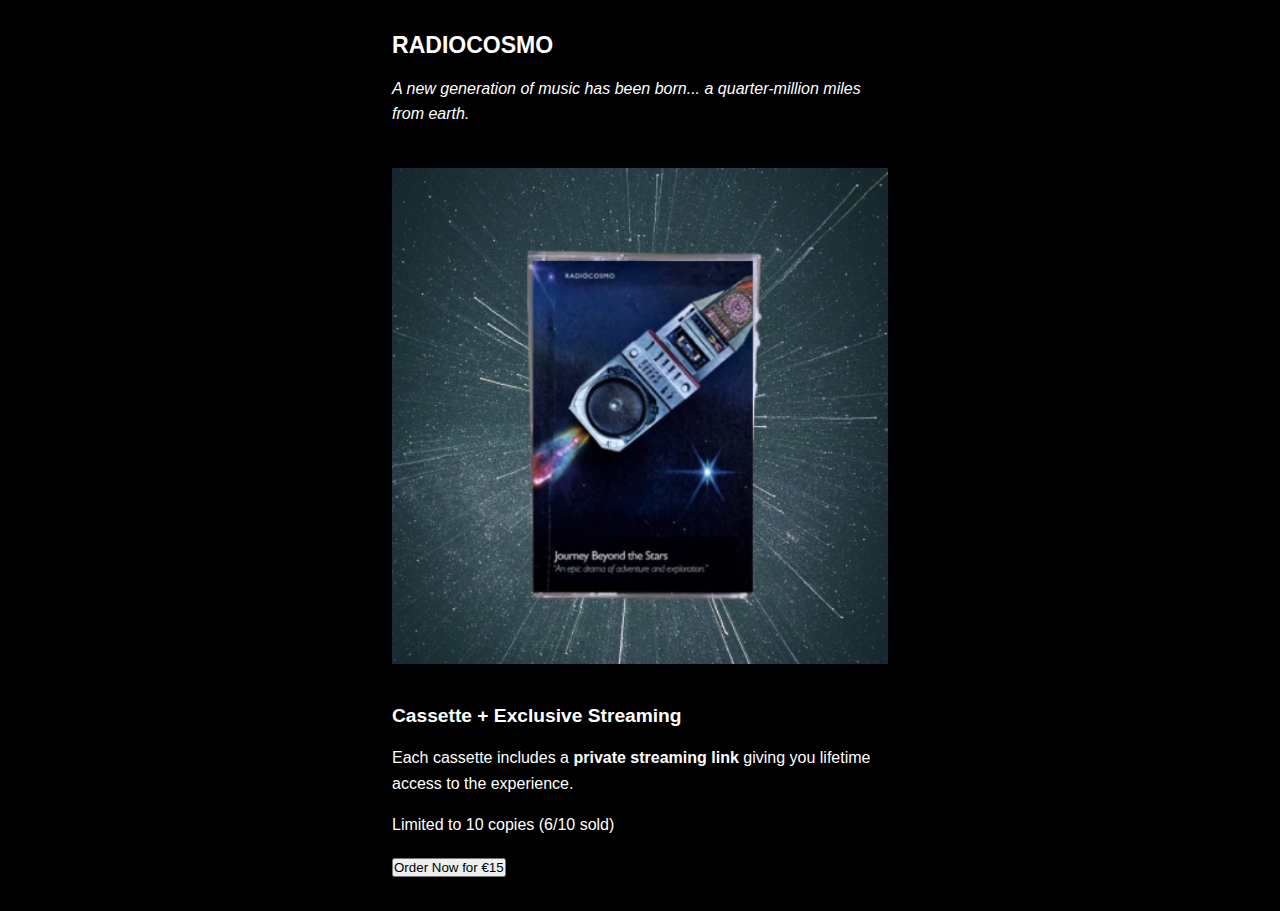
<file: cassettes.html>
<!doctype html>
<html lang="en">
<head>
<meta charset="utf-8">
<title>Radiocosmo</title>
<meta name="viewport" content="width=device-width, initial-scale=1.0">
<style>
    @import url('https://fonts.googleapis.com/css2?family=Spectral&display=swap');
</style>
<link rel="stylesheet" href="style.css">
</head>

<body>
<header>
<a href="index.html" style="text-decoration: none; color: inherit;">
        <h1>RADIOCOSMO</h1>
    </a>
<p><i>A new generation of music has been born... a quarter-million miles from earth.</i></p>
<br>
</header>

<img src="journeybeyondthestars.png" alt="Journey Beyond the Stars" width="100%" height="auto"> 
    <h2>Cassette + Exclusive Streaming</h2>

<p>Each cassette includes a <b>private streaming link</b> giving you lifetime access to the experience.</p>

<p style="color: var(--accent-color)">Limited to 10 copies (6/10 sold)</p>


<button onclick="window.location.href='order.html'" class="button">Order Now for €15</button>

</body>
</html>
</file>
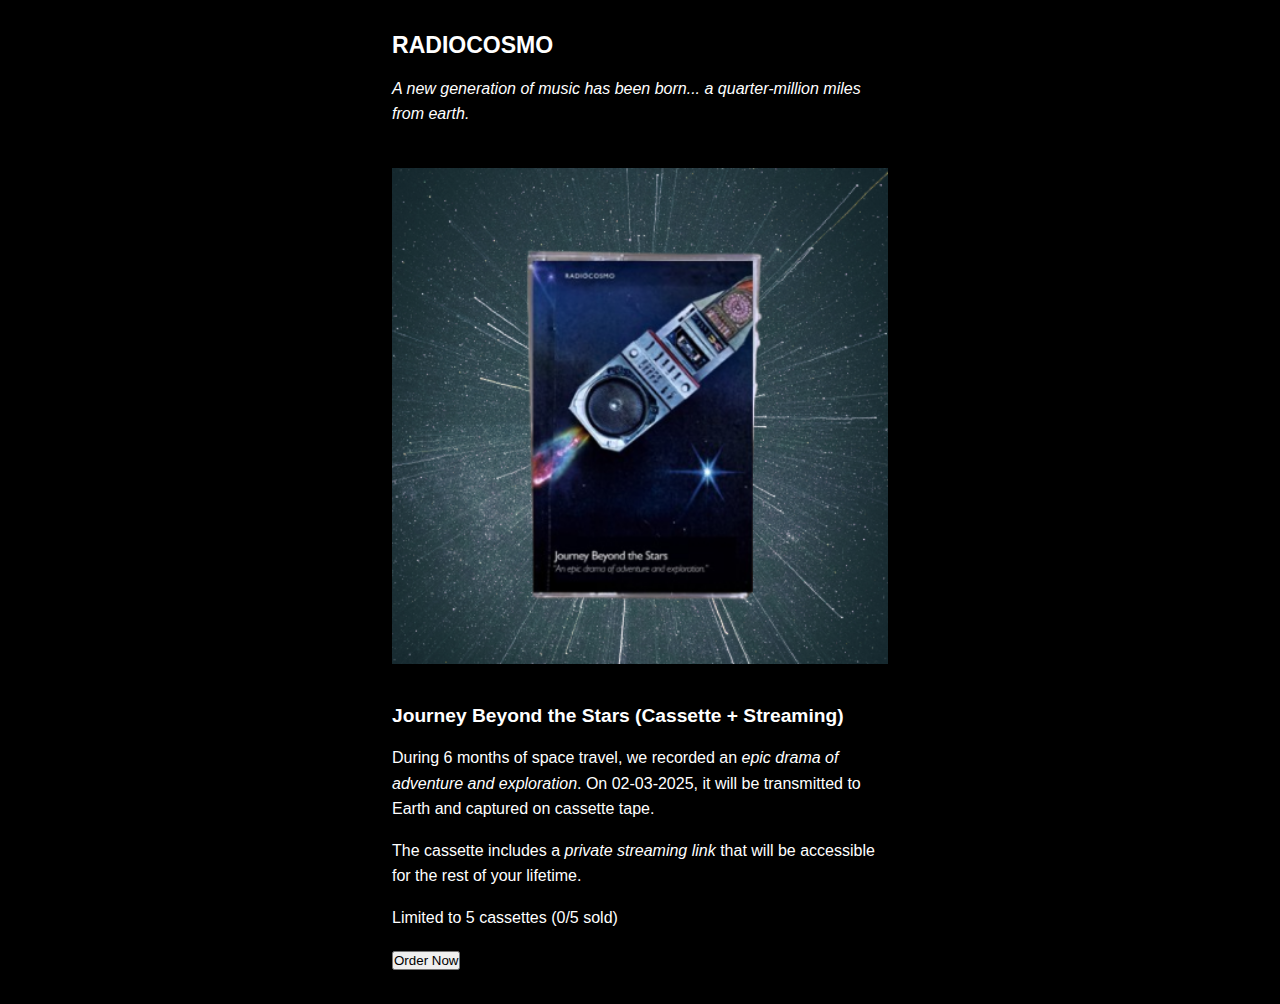
<file: homepage-future.html>
<!doctype html>
<html lang="en">
<head>
<meta charset="utf-8">
<title>Radiocosmo</title>
<meta name="viewport" content="width=device-width, initial-scale=1.0">
<style>
    @import url('https://fonts.googleapis.com/css2?family=Spectral&display=swap');
</style>
<link rel="stylesheet" href="style.css">
</head>

<body>

  <h1>RADIOCOSMO</h1>
<p><i>A new generation of music has been born... a quarter-million miles from earth.</i></p>
<br>

<img src="journeybeyondthestars.png" alt="Journey Beyond the Stars" width="100%" height="auto"> 
    <h2>Journey Beyond the Stars (Cassette + Streaming)</h2>

<p>During 6 months of space travel, we recorded an <i>epic drama of adventure and exploration</i>. On 02-03-2025, it will be transmitted to Earth and captured on cassette tape.</p>

<p>The cassette includes a <i>private streaming link</i> that will be accessible for the rest of your lifetime.</p>

<p style="color: var(--accent-color)">Limited to 5 cassettes (0/5 sold)</p>


<button onclick="window.location.href='order.html'">Order Now</button>

</body>
</html>
</file>
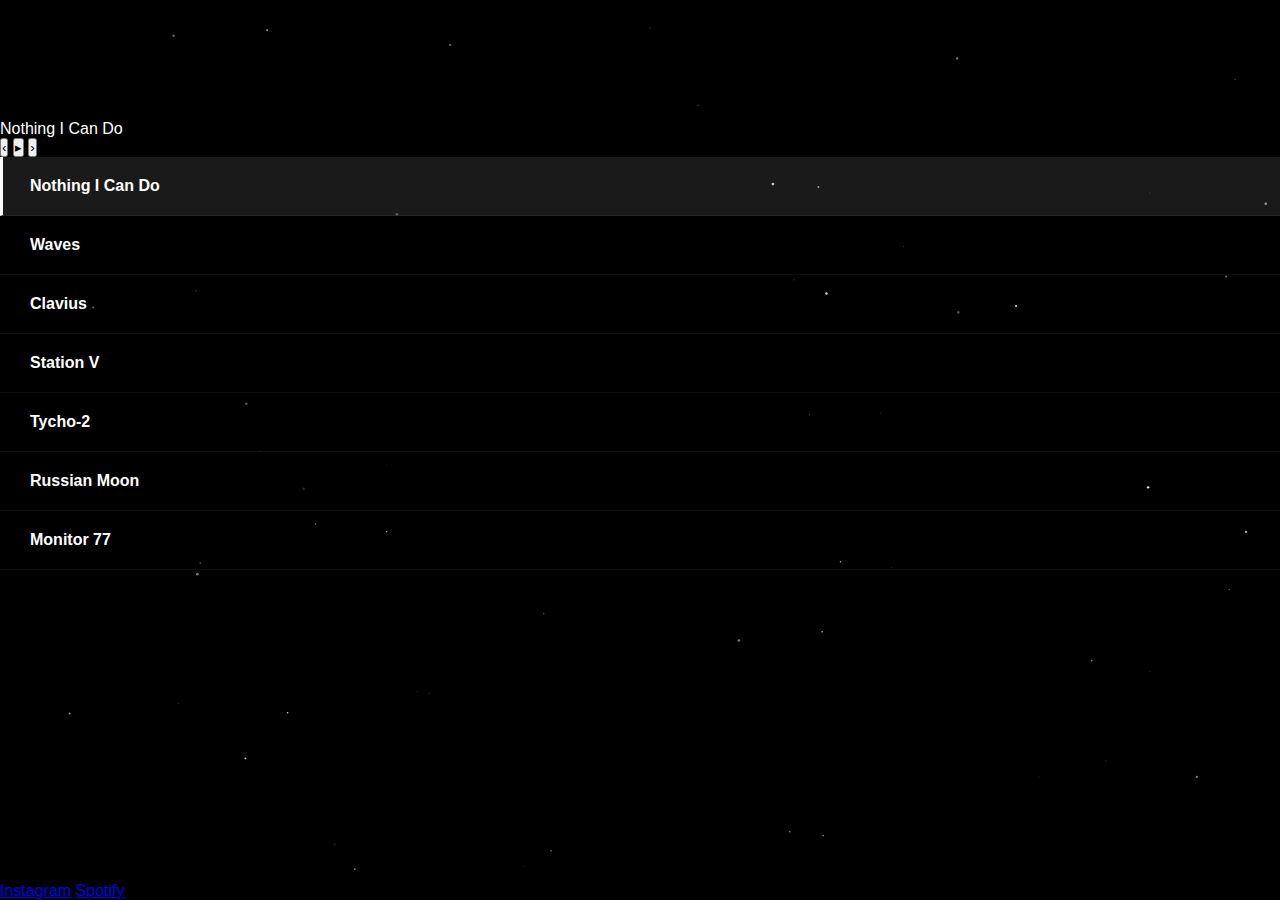
<file: homepage.html>
<!doctype html>
<html lang="en">
<head>
<meta charset="utf-8">
<title>Radiocosmo</title>
<meta name="viewport" content="width=device-width, initial-scale=1.0">
<style>
    @import url('https://fonts.googleapis.com/css2?family=Spectral&display=swap');
</style>
<link rel="stylesheet" href="homepage.css">
</head>
<body>
<canvas id="stars"></canvas>
    <div class="waveform" id="wave"></div>
    <div class="info">
        <div id="title">—</div>
    </div>
    <div class="controls">
        <button onclick="prev()">‹</button>
        <button class="play-pause" onclick="play()" id="btn">▸</button>
        <button onclick="next()">›</button>
    </div>
    <div class="playlist" id="list"></div>
    <div class="links">
        <a href="https://www.instagram.com/weareradiocosmo/" target="_blank">Instagram</a>
        <a href="https://open.spotify.com/artist/3HvDYPOZuI4QsWFCE6exMf?si=daRivyUrQfq6pdenq-IC2w" target="_blank">Spotify</a>
    </div>

    <script>
        const songs = [
{ title: "Nothing I Can Do", url: "https://www.wimhouben.com/pub/radiocosmo/song03-master.mp3" },
{ title: "Waves", url: "https://www.wimhouben.com/pub/radiocosmo/Song01-master.mp3" },
            { title: "Clavius", url: "https://www.wimhouben.com/pub/radiocosmo/journeybeyondthestars/clavius.mp3" },
{ title: "Station V", url: "https://www.wimhouben.com/pub/radiocosmo/journeybeyondthestars/station-v.mp3" },
{ title: "Tycho-2", url: "https://www.wimhouben.com/pub/radiocosmo/journeybeyondthestars/tycho-2.mp3" },
            { title: "Russian Moon", url: "https://www.wimhouben.com/pub/radiocosmo/journeybeyondthestars/russianmoon.mp3" },
{ title: "Monitor 77", url: "https://www.wimhouben.com/pub/radiocosmo/journeybeyondthestars/monitor-77.mp3" }
        ];
        
        let i = 0, playing = false;
        const a = new Audio();
        
        // Waveform
        for (let x = 0; x < 40; x++) {
            const bar = document.createElement('div');
            bar.className = 'bar';
            wave.appendChild(bar);
        }
        const bars = document.querySelectorAll('.bar');
        setInterval(() => bars.forEach(b => b.style.height = (playing ? Math.random() * 40 + 10 : 3) + 'px'), 250);
        
        // Playlist
        songs.forEach((s, x) => {
            const el = document.createElement('div');
            el.className = 'song';
            el.innerHTML = `<b>${s.title}</b>`;
            el.onclick = () => load(x);
            list.appendChild(el);
        });
        
        function load(x) {
            i = x;
            a.src = songs[i].url;
            title.textContent = songs[i].title;
            document.querySelectorAll('.song').forEach((el, idx) => el.classList.toggle('active', idx === i));
            if (playing) a.play();
        }
        
        function play() {
            if (!a.src) load(0);
            playing ? a.pause() : a.play();
            playing = !playing;
            btn.textContent = playing ? '❚❚' : '▸';
        }
        
        function prev() { load((i - 1 + songs.length) % songs.length); if (playing) a.play(); }
        function next() { load((i + 1) % songs.length); if (playing) a.play(); }
 
        load(0);

a.onended = () => {
    next();
    a.play().catch(() => {});
};


const canvas = document.getElementById('stars');
const ctx = canvas.getContext('2d');
let w, h;
let stars = [];

function resize() {
  w = canvas.width = window.innerWidth;
  h = canvas.height = window.innerHeight;
  stars = Array.from({ length: 60 }, () => ({
    x: Math.random() * w,
    y: Math.random() * h,
    r: Math.random() * 1.2 + 0.2,
    alpha: Math.random(),
    dAlpha: (Math.random() * 0.02 + 0.005) * (Math.random() < 0.5 ? 1 : -1)
  }));
}

function draw() {
  ctx.clearRect(0, 0, w, h);
  ctx.fillStyle = 'white';
  for (let s of stars) {
    s.alpha += s.dAlpha;
    if (s.alpha <= 0 || s.alpha >= 1) s.dAlpha *= -1;
    ctx.globalAlpha = s.alpha;
    ctx.beginPath();
    ctx.arc(s.x, s.y, s.r, 0, Math.PI * 2);
    ctx.fill();
  }
  ctx.globalAlpha = 1;
  requestAnimationFrame(draw);
}

window.addEventListener('resize', resize);
resize();
draw();
    </script>
</body>
</html>
</file>
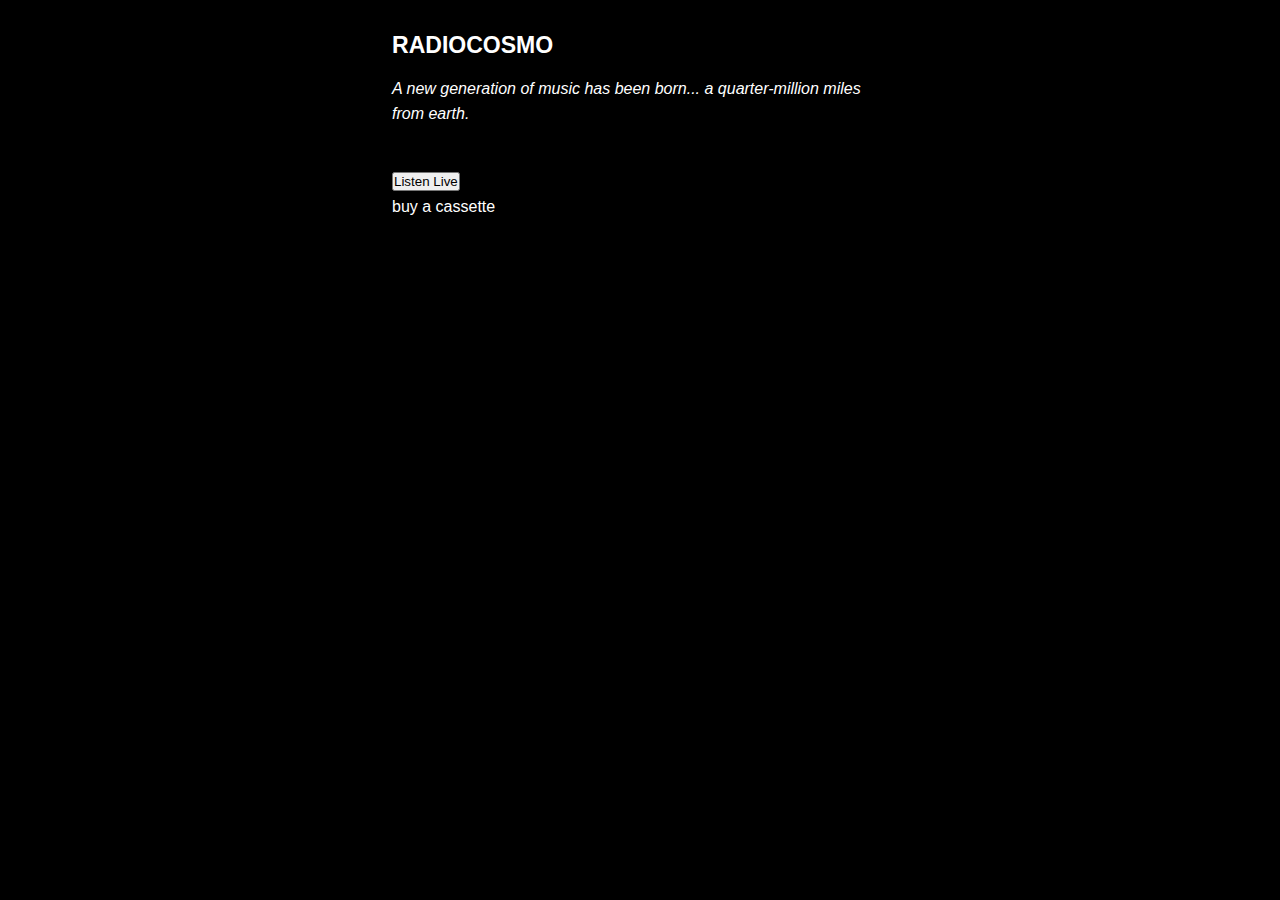
<file: index-old.html>
<!doctype html>
<html lang="en">
<head>
<meta charset="utf-8">
<title>Radiocosmo</title>
<meta name="viewport" content="width=device-width, initial-scale=1.0">
<style>
    @import url('https://fonts.googleapis.com/css2?family=Spectral&display=swap');
</style>
<link rel="stylesheet" href="style.css">
</head>

<body>

<header>
<h1>RADIOCOSMO</h1>
<p><i>A new generation of music has been born... a quarter-million miles from earth.</i></p>
<br>
</header>


<button class="player-button" id="play-pause"><div class="indicator" id="indicator"></div>Listen Live
</button>

<audio id="player" style="display: none;"></audio>

<script>
        // Your song playlist - add your MP3 files here
        const songs = [
            "https://www.wimhouben.com/pub/radiocosmo/radiocosmonet.mp3"
        ];
        
        const player = document.getElementById('player');
        const playPauseButton = document.getElementById('play-pause');
        const indicator = document.getElementById('indicator');
        let currentSong = 0;
        let isPlaying = false;
        
        // Toggle play/pause
        playPauseButton.onclick = function() {
            if (isPlaying) {
                player.pause();
                playPauseButton.childNodes[1].nodeValue = "Listen Live";
                isPlaying = false;
            } else {
                if (player.src) {
                    player.play();
                } else {
                    playSong();
                }
                playPauseButton.childNodes[1].nodeValue = "Pause";
                indicator.style.animationPlayState = "running";
                isPlaying = true;
            }
        };
        
        // Play the current song
        function playSong() {
            player.src = songs[currentSong];
            player.play();
        }
        
        // When a song ends, play the next one
        player.onended = function() {
            currentSong = (currentSong + 1) % songs.length;
            playSong();
        };
    </script>
<br>
<div>
<a href="cassettes.html">buy a cassette</a>
</div>
</body>
</html>
</file>
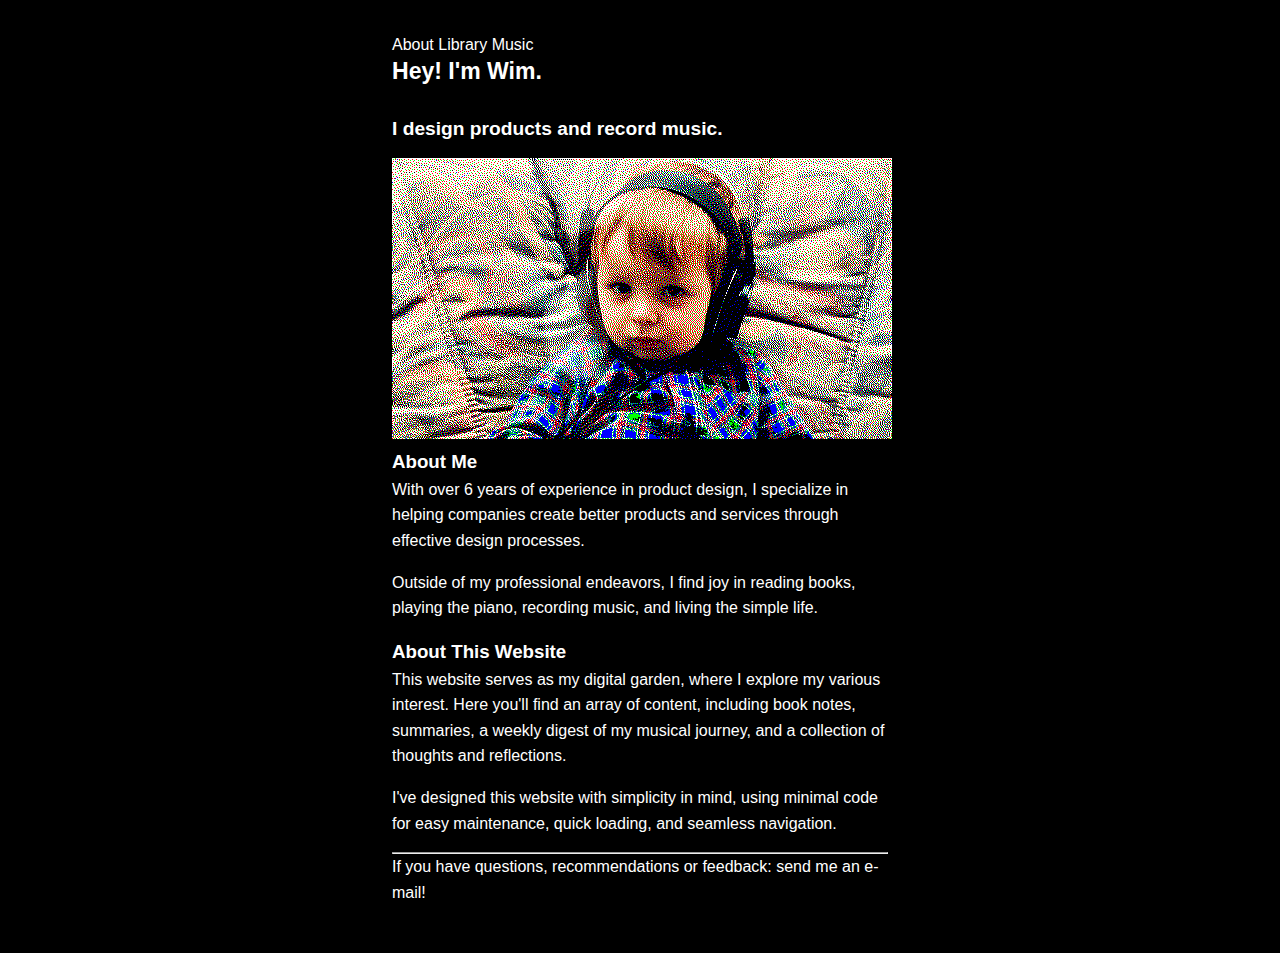
<file: index_old.html>
<!doctype html>
<html lang="en">
<head>
<meta charset="utf-8">
<title>Wim Houben</title>
<meta name="viewport" content="width=device-width, initial-scale=1.0">
<style>
    @import url('https://fonts.googleapis.com/css2?family=Spectral&display=swap');
</style>
<link rel="stylesheet" href="style.css">
</head>

<body>

    <!-- HEADER TEMPLATE -->
    <nav>
        <a class="navlink" href="index.html">About</a>
        <a class="navlink" href="index.html">Library</a>
        <a class="navlink" href="music.html">Music</a>
    </nav>
    <h1>Hey! I'm Wim. </h1> 
    <h2> I design products and record music. </h2>
    <img src="pub/index/index.png" alt="me in 1994">
    <!-- HEADER TEMPLATE / END -->

    <!-- MAIN AREA -->
    <main>
        <h3>About Me</h3>
        <p>
            With over 6 years of experience in product design, 
            I specialize in helping companies create better products and services through effective design processes.
        </p>
        
        <p>    
            Outside of my professional endeavors, I find joy in reading books, playing the piano, recording music, 
            and living the simple life.
        </p>
        <h3>About This Website</h3>
        <p> This website serves as my digital garden, where I explore my various interest. 
            Here you'll find an array of content, including book notes, summaries, a weekly digest of 
            my musical journey, and a collection of thoughts and reflections.  
        </p>
        <p>
            I've designed this website with simplicity in mind, using minimal code for 
            easy maintenance, quick loading, and seamless navigation. 
        </p>
        <hr>
    </main>
    <!-- MAIN AREA / END -->
    
    <!-- FOOTER -->
    <p class="small">
        If you have questions, recommendations or feedback: 
        <a href="mailto:wimhouben1992@gmail.com">send me an e-mail!</a>
    </p>
    <!-- FOOTER / END -->
</body>
</html>
</file>
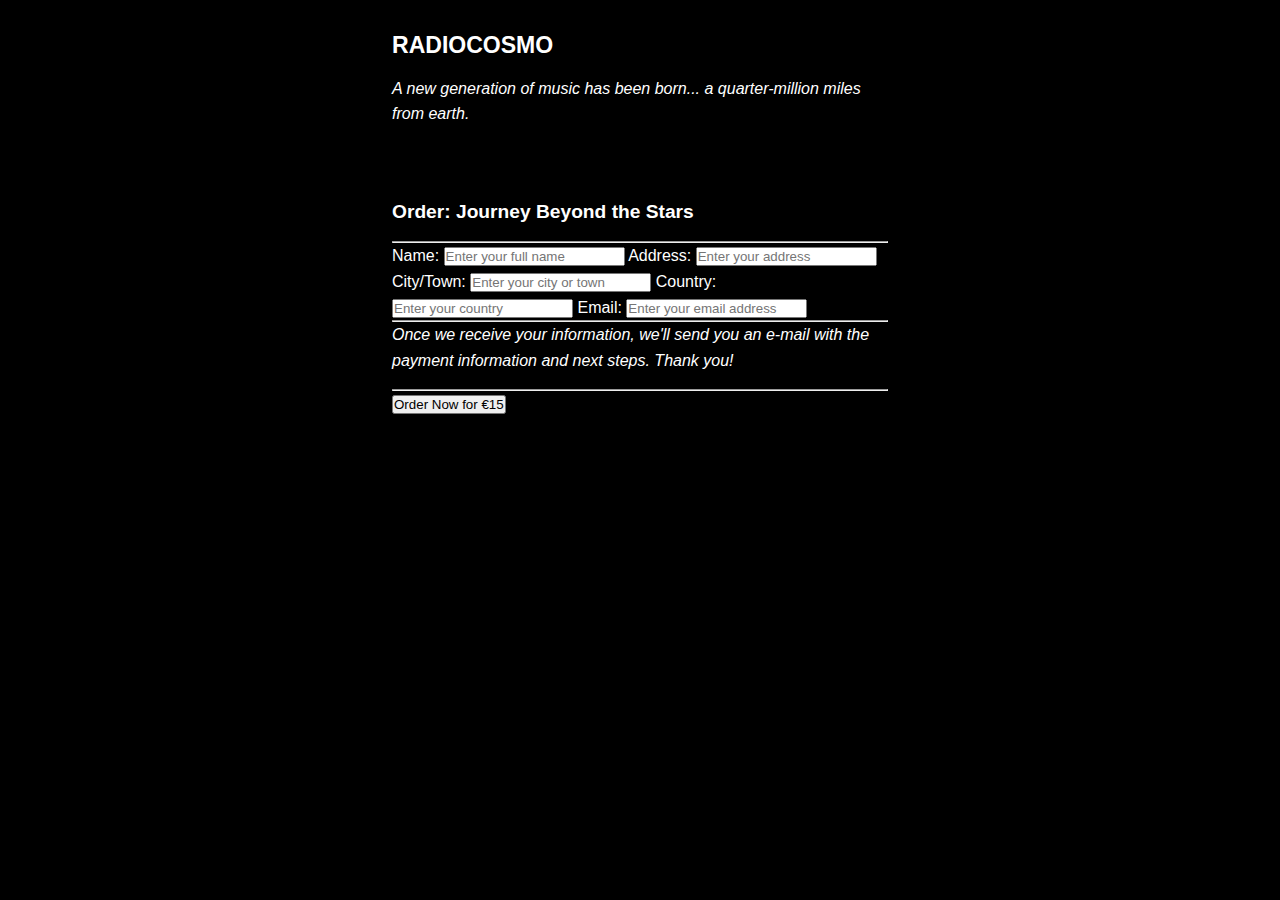
<file: order.html>
<!doctype html>
<html lang="en">
<head>
<meta charset="utf-8">
<title>Radiocosmo</title>
<meta name="viewport" content="width=device-width, initial-scale=1.0">
<style>
    @import url('https://fonts.googleapis.com/css2?family=Spectral&display=swap');
</style>
<link rel="stylesheet" href="style.css">
</head>

<body>
<header>
  <a href="index.html" style="text-decoration: none; color: inherit;">
        <h1>RADIOCOSMO</h1>
    </a>
<p><i>A new generation of music has been born... a quarter-million miles from earth.</i></p>
<br>
</header>
    <h2>Order: Journey Beyond the Stars</h2>
<hr>


<form action="https://formsubmit.co/590ae16ae9b72c50fe8cfaad98af356c" method="POST">
    <input type="hidden" name="_next" value="https://radiocosmo.net/thankyou-order.html">

    <label for="first-name">Name:</label>
    <input type="text" id="first-name" name="first-name" required 
           placeholder="Enter your full name" 
           >

    <label for="address">Address:</label>
    <input type="text" id="address" name="address" required 
           placeholder="Enter your address" 
           >

    <label for="city">City/Town:</label>
    <input type="text" id="city" name="city" required 
           placeholder="Enter your city or town" 
           >

    <label for="country">Country:</label>
    <input type="text" id="country" name="country" required 
           placeholder="Enter your country" 
           >

    <label for="email">Email:</label>
    <input type="email" id="email" name="email" required 
           placeholder="Enter your email address" 
           >
<hr>
<p><i>Once we receive your information, we'll send you an e-mail with the payment information and next steps. Thank you!</i></p>
<hr>

    <button type="submit" class="button">Order Now for €15</button>
</form>
<br>


</body>
</html>
</file>
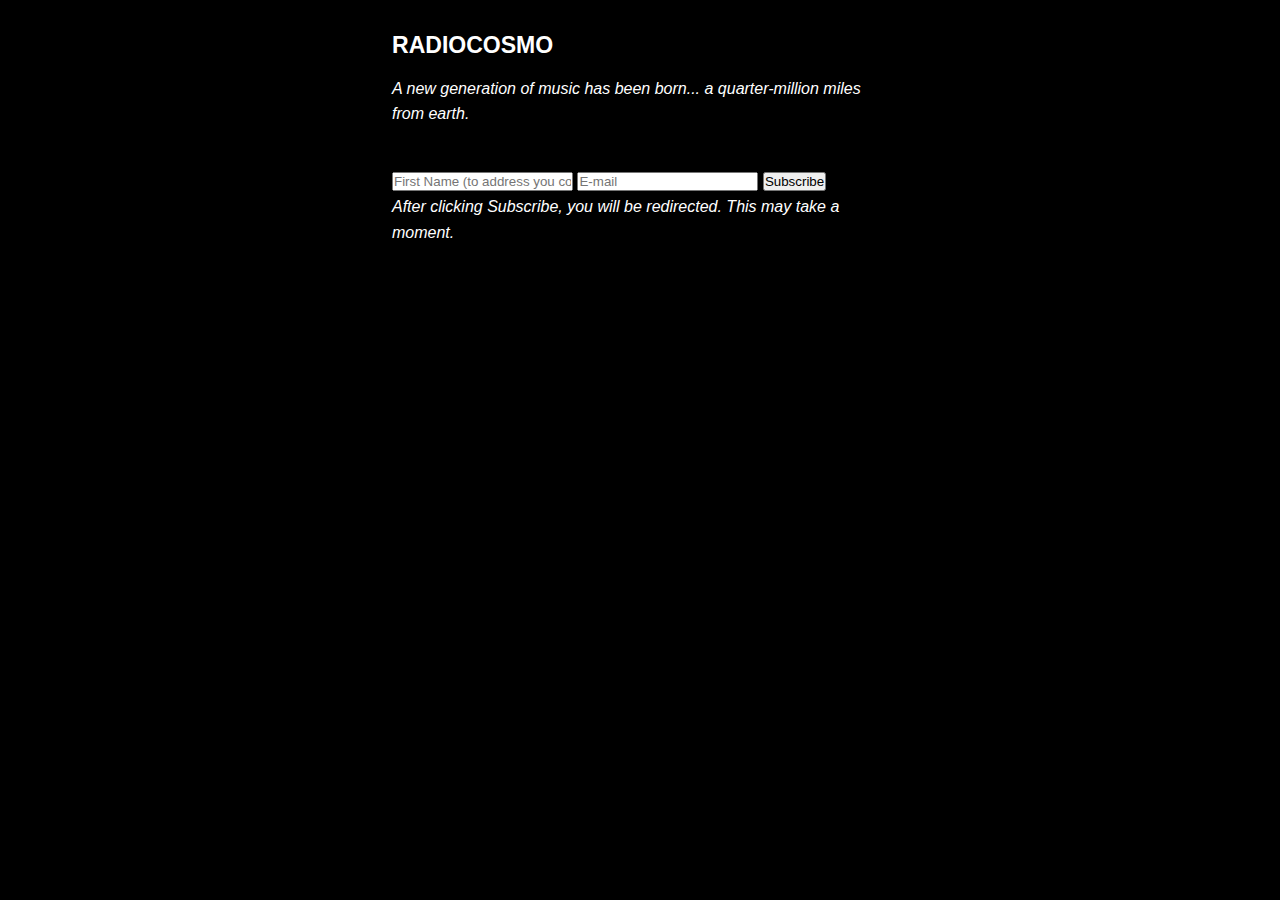
<file: subscribe.html>
<!doctype html>
<html lang="en">
<head>
<meta charset="utf-8">
<title>Radiocosmo</title>
<meta name="viewport" content="width=device-width, initial-scale=1.0">
<style>
    @import url('https://fonts.googleapis.com/css2?family=Spectral&display=swap');
</style>
<link rel="stylesheet" href="style.css">
</head>

<body>
<header>
 <a href="index.html" style="text-decoration: none; color: inherit;">
        <h1>RADIOCOSMO</h1>
    </a>
<p><i>A new generation of music has been born... a quarter-million miles from earth.</i></p>
<br>
</header>

<form action="https://formsubmit.co/590ae16ae9b72c50fe8cfaad98af356c" method="POST">
    <input type="hidden" name="_next" value="https://radiocosmo.net/thankyou-subscribe.html">

<input type="name" id="voornaam" name="first_name" required placeholder="First Name (to address you correctly)">

    <input type="text" id="email" name="email" required 
           placeholder="E-mail" 
           >

<button type="submit" class="button">Subscribe</button>
</form>
<p>
<i>After clicking Subscribe, you will be redirected. This may take a moment.</i>
</p>

</body>
</html>
</file>
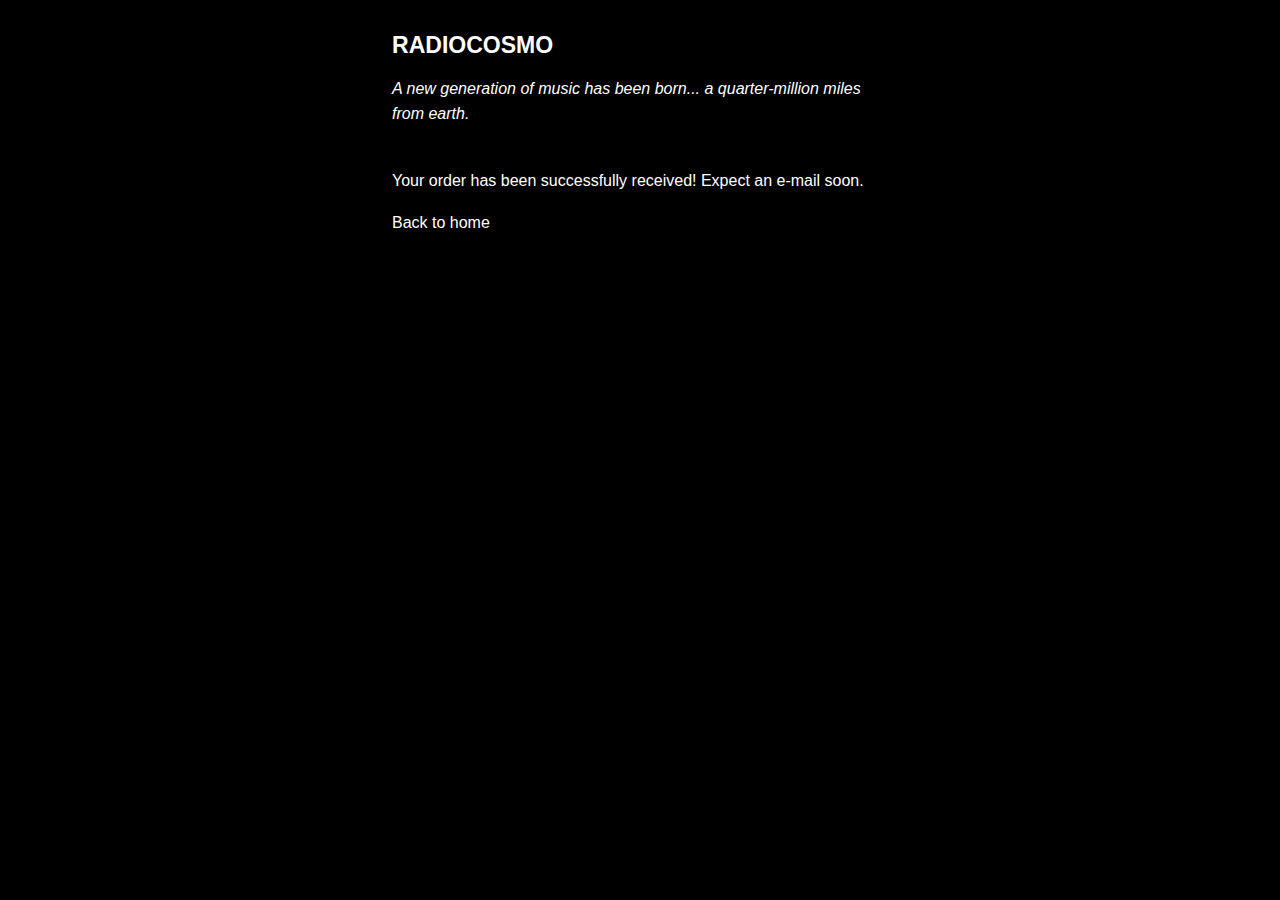
<file: thankyou-order.html>
<!doctype html>
<html lang="en">
<head>
<meta charset="utf-8">
<title>Radiocosmo</title>
<meta name="viewport" content="width=device-width, initial-scale=1.0">
<style>
    @import url('https://fonts.googleapis.com/css2?family=Spectral&display=swap');
</style>
<link rel="stylesheet" href="style.css">
</head>

<body>

    <a href="index.html" style="text-decoration: none; color: inherit;">
        <h1>RADIOCOSMO</h1>
    </a>
<p><i>A new generation of music has been born... a quarter-million miles from earth.</i></p>
<br>
    <p>Your order has been successfully received! Expect an e-mail soon.</p>
<a href="index.html">Back to home</a>

</body>
</html>
</file>
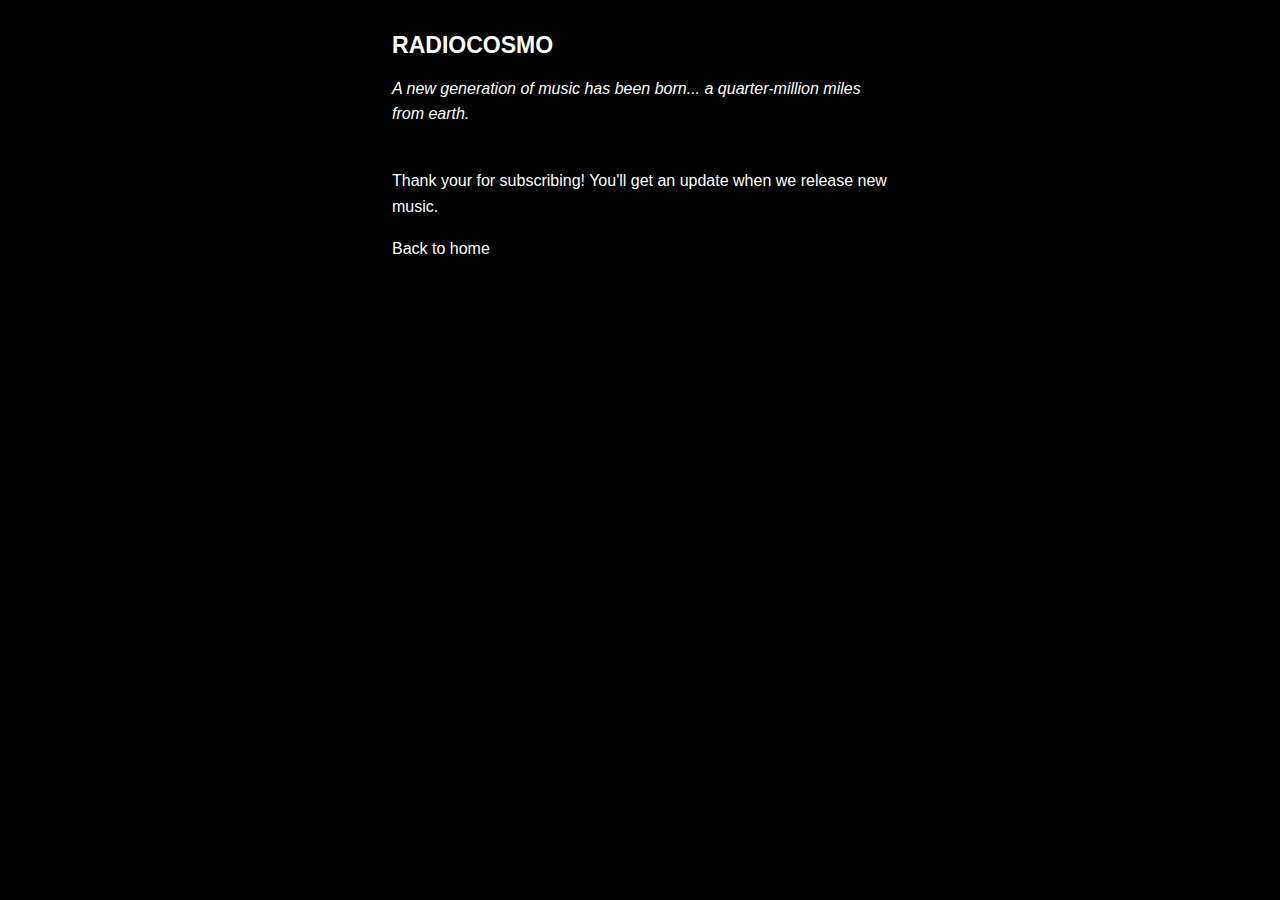
<file: thankyou-subscribe.html>
<!doctype html>
<html lang="en">
<head>
<meta charset="utf-8">
<title>Radiocosmo</title>
<meta name="viewport" content="width=device-width, initial-scale=1.0">
<style>
    @import url('https://fonts.googleapis.com/css2?family=Spectral&display=swap');
</style>
<link rel="stylesheet" href="style.css">
</head>

<body>

    <a href="index.html" style="text-decoration: none; color: inherit;">
        <h1>RADIOCOSMO</h1>
    </a>
<p><i>A new generation of music has been born... a quarter-million miles from earth.</i></p>
<br>
    <p>Thank your for subscribing! You'll get an update when we release new music.</p>
<a href="index.html">Back to home</a>

</body>
</html>
</file>
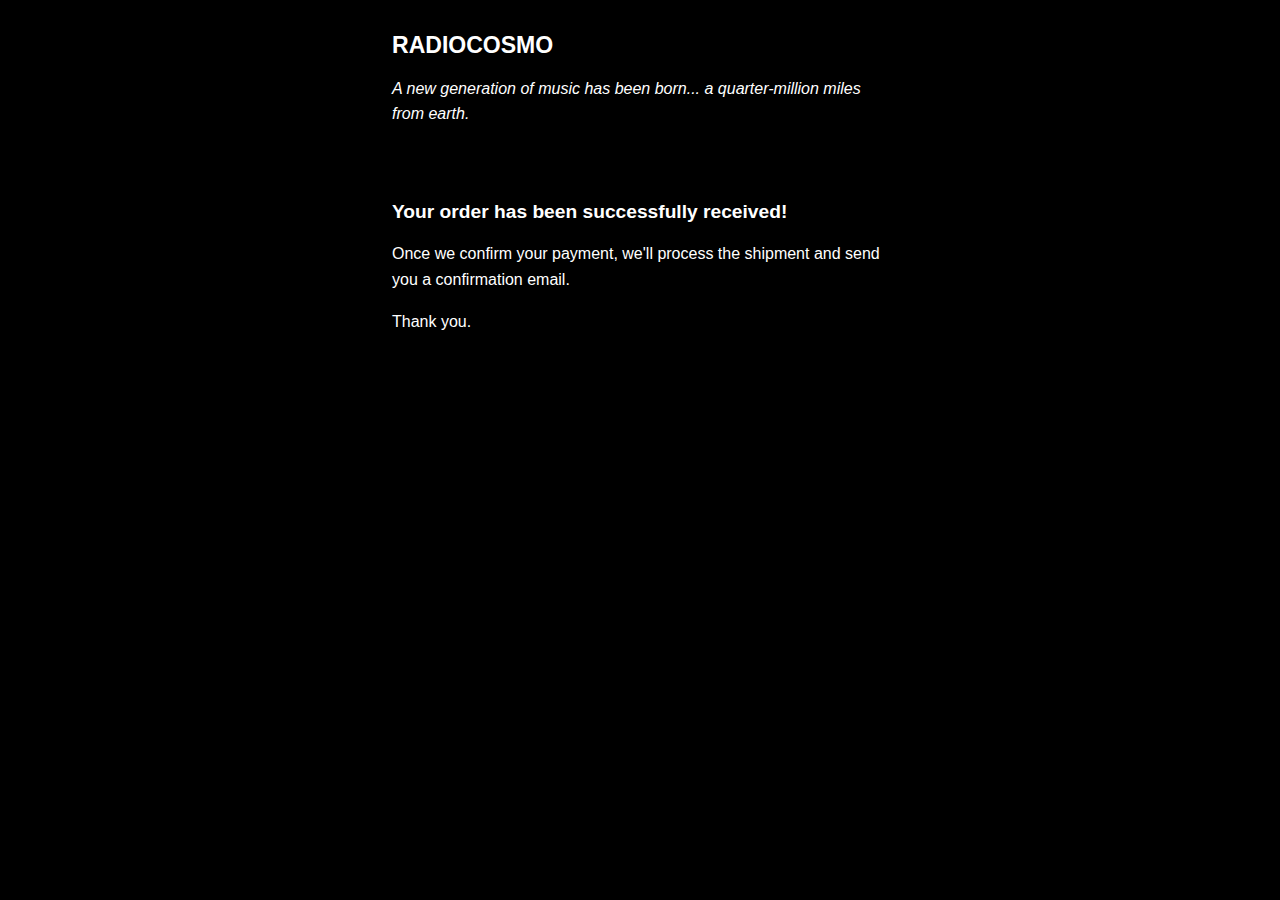
<file: thankyou.html>
<!doctype html>
<html lang="en">
<head>
<meta charset="utf-8">
<title>Radiocosmo</title>
<meta name="viewport" content="width=device-width, initial-scale=1.0">
<style>
    @import url('https://fonts.googleapis.com/css2?family=Spectral&display=swap');
</style>
<link rel="stylesheet" href="style.css">
</head>

<body>

    <h1>RADIOCOSMO</h1>
<p><i>A new generation of music has been born... a quarter-million miles from earth.</i></p>
<br>
    <h2>Your order has been successfully received!</h2>

<p>Once we confirm your payment, we'll process the shipment and send you a confirmation email.</p>

<p>Thank you.</p>

</body>
</html>
</file>
<file: style.css>
* {
  margin: 0;
  padding: 0;
  box-sizing: border-box;
}

:root {
  --scale-ratio: 1.2;
  --base-size: 1rem;
  --small: calc(var(--base-size) / var(--scale-ratio));
  --large: calc(var(--base-size) * var(--scale-ratio));
  --larger: calc(var(--base-size) * var(--scale-ratio) * var(--scale-ratio));
  --space-unit: 1rem;
  --text-color: #fff;
  --bg-color: #000;
  --link-color: #fff;
}

body {
  font-family: Gill Sans,Gill Sans MT,Calibri,sans-serif;
  line-height: 1.6;
  color: var(--text-color);
  background-color: var(--bg-color);
  max-width: 35em; 
  margin: 0 auto; 
  padding: calc(var(--space-unit) * 2);
}

@media (max-width: 600px) {
  body {
    padding: var(--space-unit);
    font-size: 16px;
  }
}

h1 {
  font-size: var(--larger);
  line-height: 1.2;
  margin-bottom: var(--space-unit);
  font-weight: 700;
}

h2 {
  font-size: var(--large);
  line-height: 1.3;
  margin-top: calc(var(--space-unit) * 2);
  margin-bottom: var(--space-unit);
  font-weight: 700;
}

p {
  margin-bottom: var(--space-unit);
  font-weight: 400;
}

a {
  color: var(--link-color);
  text-decoration: none;
  border-bottom: 1px solid currentColor;
}

a:hover {
  border-bottom: 2px solid currentColor;
}

li {
  margin-bottom: calc(var(--space-unit) * 0.5);
}
  
  a {
    color: var(--link-color);
    border-bottom: none;
  }
}
</file>
<file: homepage.css>
* { margin: 0; padding: 0; box-sizing: border-box; }

body {
    font-family: -apple-system, BlinkMacSystemFont, 'Segoe UI', sans-serif;
    background: #000;
    color: #fff;
    height: 100vh;
    width: 100vw;
    overflow: hidden;
    display: flex;
    flex-direction: column;
}

#stars {
    position: fixed;
    top: 0;
    left: 0;
    width: 100%;
    height: 100%;
    z-index: 0;
}

.banner {
    position: relative;
    z-index: 1;
    padding: 15px 30px;
    background: rgba(255, 255, 255, 0.05);
    backdrop-filter: blur(10px);
    border-bottom: 1px solid rgba(255, 255, 255, 0.1);
    text-align: center;
}

.banner a {
    color: #fff;
    text-decoration: none;
    font-size: 0.9em;
    letter-spacing: 2px;
    text-transform: uppercase;
    transition: 0.3s;
}

.banner a:hover {
    opacity: 0.7;
}

.main {
    position: relative;
    z-index: 1;
    flex: 1;
    display: flex;
    flex-direction: column;
    overflow: hidden;
}

.player {
    padding: 30px;
    display: flex;
    justify-content: space-between;
    align-items: center;
    background: rgba(0, 0, 0, 0.3);
    backdrop-filter: blur(20px);
    border-bottom: 1px solid rgba(255, 255, 255, 0.1);
}

.now-playing {
    font-size: 1.2em;
    font-weight: 400;
    letter-spacing: 1px;
}

.play-btn {
    background: rgba(255, 255, 255, 0.15);
    border: 2px solid rgba(255, 255, 255, 0.8);
    color: #fff;
    width: 55px;
    height: 55px;
    border-radius: 50%;
    cursor: pointer;
    font-size: 1.3em;
    transition: all 0.3s;
    display: flex;
    align-items: center;
    justify-content: center;
    box-shadow: 0 0 20px rgba(255, 255, 255, 0.2);
}

.play-btn:hover {
    border-color: #fff;
    background: rgba(255, 255, 255, 0.25);
    box-shadow: 0 0 30px rgba(255, 255, 255, 0.4);
    transform: scale(1.05);
}

.playlist {
    flex: 1;
    overflow-y: auto;
    padding: 0;
}

.playlist::-webkit-scrollbar { width: 6px; }
.playlist::-webkit-scrollbar-track { background: transparent; }
.playlist::-webkit-scrollbar-thumb { background: rgba(255, 255, 255, 0.2); border-radius: 3px; }
.playlist::-webkit-scrollbar-thumb:hover { background: rgba(255, 255, 255, 0.3); }

.song {
    padding: 20px 30px;
    border-bottom: 1px solid rgba(255, 255, 255, 0.05);
    cursor: pointer;
    transition: all 0.3s;
    background: transparent;
    display: flex;
    justify-content: space-between;
    align-items: center;
}

.song:hover {
    background: rgba(255, 255, 255, 0.05);
}

.song.active {
    background: rgba(255, 255, 255, 0.1);
    border-left: 3px solid #fff;
    padding-left: 27px;
}

.song-title {
    font-weight: 400;
    letter-spacing: 0.5px;
}

.song-date {
    color: rgba(255, 255, 255, 0.5);
    font-size: 0.9em;
    letter-spacing: 0.5px;
}

.waveform-container {
    max-width: 800px;
    margin: 20px auto;
    padding: 20px;
    background: rgba(0, 0, 0, 0.3);
    border-radius: 10px;
}

#waveform {
    margin-bottom: 10px;
}

.track-info {
    display: flex;
    justify-content: space-between;
    color: white;
    font-size: 14px;
    font-family: 'Spectral', serif;
    padding: 0 5px;
}

@media (max-width: 768px) {
    .player {
        padding: 20px;
    }
    .now-playing {
        font-size: 0.95em;
    }
    .play-btn {
        width: 50px;
        height: 50px;
        font-size: 1.1em;
    }
    .song {
        padding: 15px 20px;
        flex-direction: column;
        align-items: flex-start;
        gap: 5px;
    }
    .song-date {
        font-size: 0.85em;
    }
}
</file>
